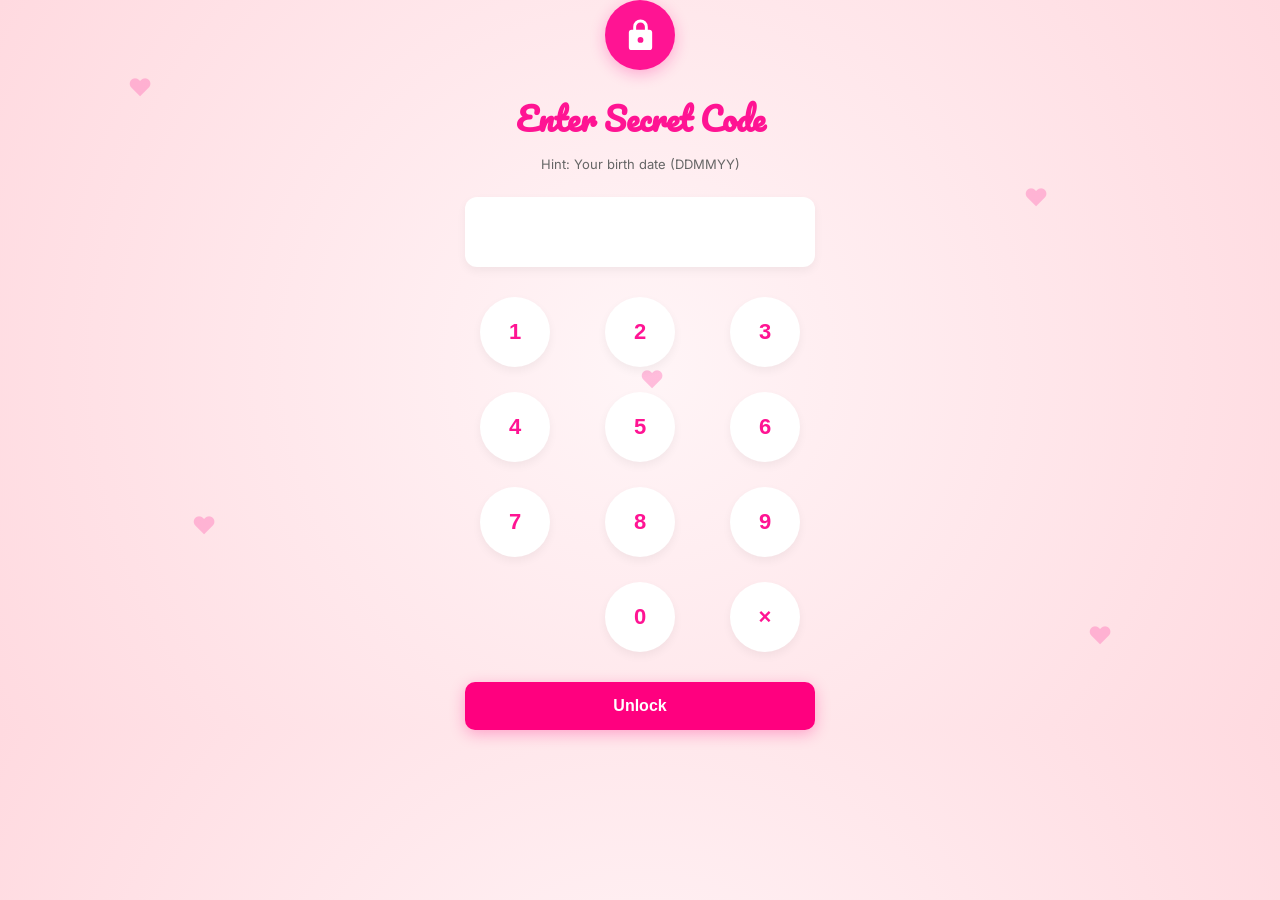
<file: index.html>
<!DOCTYPE html>
<html lang="fr">
<head>
    <meta charset="UTF-8">
    <meta name="viewport" content="width=device-width, initial-scale=1.0">
    <title>Secret Code Design</title>
    <link href="https://fonts.googleapis.com/css2?family=Pacifico&family=Inter:wght@400;600&display=swap" rel="stylesheet">
    <link rel="stylesheet" href="./assets/css/index.css">
</head>
<body>

    <div class="heart" style="top: 10%; left: 10%;">❤</div>
    <div class="heart" style="top: 25%; left: 80%;">❤</div>
    <div class="heart" style="top: 70%; left: 15%;">❤</div>
    <div class="heart" style="top: 85%; left: 85%;">❤</div>
    <div class="heart" style="top: 50%; left: 50%;">❤</div>

    <div class="container">
        <div class="lock-icon">
            <svg viewBox="0 0 24 24"><path d="M12 17a2 2 0 0 0 2-2 2 2 0 0 0-2-2 2 2 0 0 0-2 2 2 2 0 0 0 2 2m6-9a2 2 0 0 1 2 2v10a2 2 0 0 1-2 2H6a2 2 0 0 1-2-2V10a2 2 0 0 1 2-2h1V6a5 5 0 0 1 5-5 5 5 0 0 1 5 5v2h1m-6-5a3 3 0 0 0-3 3v2h6V6a3 3 0 0 0-3-3z"/></svg>
        </div>

        <h1>Enter Secret Code</h1>
        <p class="hint">Hint: Your birth date (DDMMYY)</p>

        <div class="input-display" id="display"></div>

        <div class="keypad">
            <button class="key">1</button>
            <button class="key">2</button>
            <button class="key">3</button>
            <button class="key">4</button>
            <button class="key">5</button>
            <button class="key">6</button>
            <button class="key">7</button>
            <button class="key">8</button>
            <button class="key">9</button>
            <div style="width: 60px;"></div> <button class="key">0</button>
            <button class="key">×</button>
        </div>

        <button class="unlock-btn" id="unlock-btn">Unlock</button>
    </div>

    <script src="./assets/js/script.js"></script>
</body>
</html>
</file>
<file: assets/css/index.css>
*{
    box-sizing: border-box;
    padding: 0;
    margin: 0;
}

:root {
    --primary-pink: #ff1493;
    --dark-pink: #850449;
    --light-pink: #ffe4e8;
    --bg-pink: #ffdae0;
}

body {
    margin: 0;
    max-height: 100vh;
    display: flex;
    justify-content: center;
    align-items: center;
    background: radial-gradient(circle, #fff5f7 0%, #ffdae0 100%);
    font-family: 'Inter', sans-serif;
    position: relative;
    overflow: hidden;
}

.heart {
    position: absolute;
    color: rgba(255, 105, 180, 0.4);
    font-size: 20px;
    pointer-events: none;
    z-index: 0;
    animation: float-heart 15s infinite ease-in-out;
}

.heart:nth-child(1) {
    animation-delay: 0s;
    animation-duration: 12s;
}

.heart:nth-child(2) {
    animation-delay: 3s;
    animation-duration: 15s;
}

.heart:nth-child(3) {
    animation-delay: 6s;
    animation-duration: 13s;
}

.heart:nth-child(4) {
    animation-delay: 9s;
    animation-duration: 16s;
}

.heart:nth-child(5) {
    animation-delay: 2s;
    animation-duration: 14s;
}

@keyframes float-heart {
    0%, 100% {
        transform: translateY(0) translateX(0) rotate(0deg) scale(1);
        opacity: 0.4;
    }
    25% {
        transform: translateY(-20px) translateX(10px) rotate(5deg) scale(1.1);
        opacity: 0.6;
    }
    50% {
        transform: translateY(-40px) translateX(-10px) rotate(-5deg) scale(0.9);
        opacity: 0.5;
    }
    75% {
        transform: translateY(-20px) translateX(15px) rotate(8deg) scale(1.05);
        opacity: 0.6;
    }
}

.container {
    position: relative;
    z-index: 1;
    text-align: center;
    width: 100%;
    max-width: 350px;
    height: auto;
    box-sizing: border-box;
}

.lock-icon {
    background-color: var(--primary-pink);
    width: 60px;
    height: 60px;
    border-radius: 50%;
    display: flex;
    justify-content: center;
    align-items: center;
    margin: 0 auto 20px;
    box-shadow: 0 4px 15px rgba(255, 20, 147, 0.3);
}

.lock-icon svg {
    fill: white;
    width: 30px;
}

h1 {
    font-family: 'Pacifico', cursive;
    color: var(--primary-pink);
    font-size: 28px;
    margin: 0 0 10px;
}

.hint {
    font-size: 13px;
    color: #666;
    margin-bottom: 25px;
}

.input-display {
    background: white;
    height: 60px;
    border-radius: 12px;
    margin-bottom: 30px;
    display: flex;
    justify-content: center;
    align-items: center;
    font-size: 24px;
    box-shadow: 0 4px 10px rgba(0, 0, 0, 0.05);
}

.keypad {
    display: grid;
    grid-template-columns: repeat(3, 1fr);
    gap: 20px;
    margin-bottom: 30px;
    justify-items: center;
}

.key {
    width: 60px;
    height: 60px;
    border-radius: 50%;
    border: none;
    background: white;
    font-size: 20px;
    font-weight: 600;
    color: var(--primary-pink);
    cursor: pointer;
    display: flex;
    justify-content: center;
    align-items: center;
    transition: all 0.2s;
    box-shadow: 0 4px 10px rgba(0, 0, 0, 0.05);
}

.key:active {
    transform: scale(0.9);
    background-color: var(--primary-pink);
    color: white;
}

.key:hover {
    background-color: var(--primary-pink);
    color: var(--light-pink);
}

.incorrect {
    border: 2px solid var(--primary-pink) !important;
}

.unlock-btn {
    width: 100%;
    padding: 15px;
    border-radius: 10px;
    border: none;
    background-color: #ff007f;
    color: white;
    font-size: 16px;
    font-weight: 600;
    cursor: pointer;
    box-shadow: 0 4px 15px rgba(255, 0, 127, 0.3);
    transition: background 0.3s;
}

.unlock-btn:hover {
    background-color: #e60072;
}

@media screen and (max-width: 480px) {
    body {
        padding: 15px;
    }

    .container {
        width: 100%;
        max-width: 320px;
        padding: 15px;
    }

    h1 {
        font-size: 24px;
    }

    .hint {
        font-size: 12px;
        margin-bottom: 20px;
    }

    .lock-icon {
        width: 50px;
        height: 50px;
    }

    .lock-icon svg {
        width: 25px;
    }

    .input-display {
        height: 50px;
        font-size: 20px;
        margin-bottom: 25px;
    }

    .keypad {
        gap: 15px;
        margin-bottom: 25px;
    }

    .key {
        width: 50px;
        height: 50px;
        font-size: 18px;
    }

    .unlock-btn {
        padding: 12px;
        font-size: 14px;
    }

    .heart {
        font-size: 16px;
    }
}

@media screen and (max-width: 360px) {
    .container {
        max-width: 100%;
        padding: 10px;
    }

    h1 {
        font-size: 22px;
    }

    .keypad {
        gap: 12px;
    }

    .key {
        width: 45px;
        height: 45px;
        font-size: 16px;
    }

    .input-display {
        height: 45px;
        font-size: 18px;
    }
}

@media screen and (min-width: 768px) {
    .container {
        width: 400px;
    }

    h1 {
        font-size: 32px;
    }

    .lock-icon {
        width: 70px;
        height: 70px;
    }

    .lock-icon svg {
        width: 35px;
    }

    .input-display {
        height: 70px;
        font-size: 28px;
    }

    .key {
        width: 70px;
        height: 70px;
        font-size: 22px;
    }

    .keypad {
        gap: 25px;
    }

    .heart {
        font-size: 24px;
    }
}
</file>
